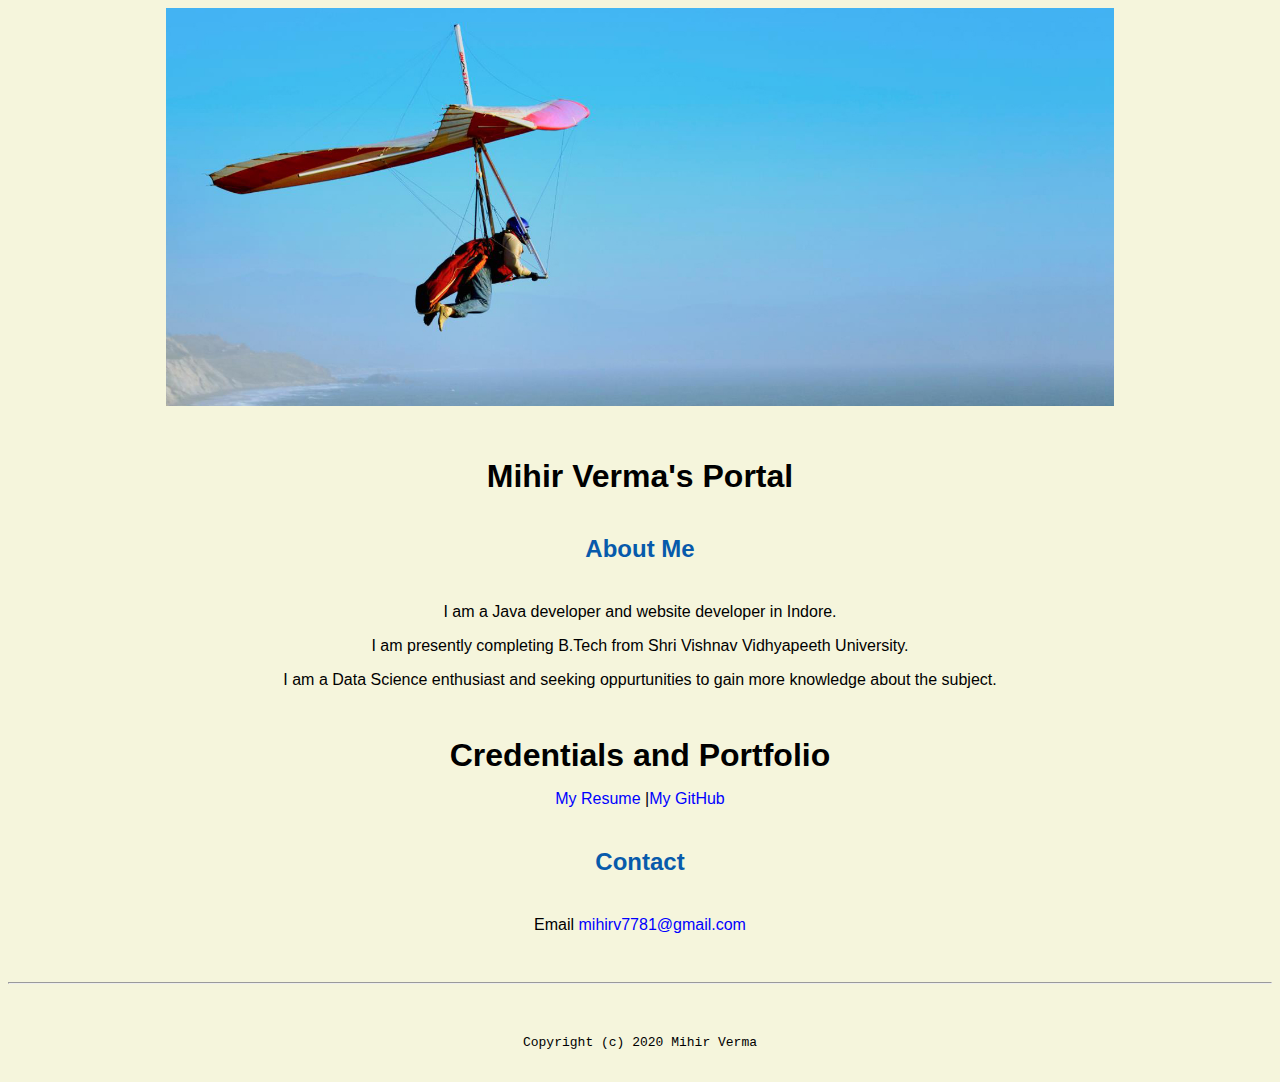
<file: index.html>
<!doctype html>

<!-- this is a comment for human! -->

<html lang="en">

  <header>
    <title>Mihir Verma's Portal</title>
    <link rel ="stylesheet" href="css/master.css">
    <link rel ="FaviconIcon" href="css/master.css" type ="image/x-icon">
    <link rel ="shortcut" href="css/master.css" type ="image/x-icon">
    <meta name="viewport" content="width=device-width, initial-scale=1, shrink-to-fit=no">
    <meta name="name" content="Mihir Verma's Portal">
    <meta name="robots" content="noindex,nofollow">
  </header>

  <body>

    <img src="images/banner.jpg" width="75%" alt="banner">
    <h1> Mihir Verma's Portal</h1>
    <h2>About Me</h2>
    <p>I am a Java developer and website developer in Indore.<p>
    <p>I am presently completing B.Tech from Shri Vishnav Vidhyapeeth University.</p>
    <p>I am a Data Science enthusiast and seeking oppurtunities to gain more knowledge about the subject.</P>
    <h1>Credentials and Portfolio</h1>

<p><a href="resume.html">My Resume</a> |<a href ="https://github.com/mihirverma7781">My GitHub</a></p>
<h2>Contact</h2>

<p>Email <a href="mailto:">mihirv7781@gmail.com</a></p>
  </body>

  <footer>
   <hr>
   <code> Copyright (c) 2020 Mihir Verma</code>
  </footer>

</html>
</file>
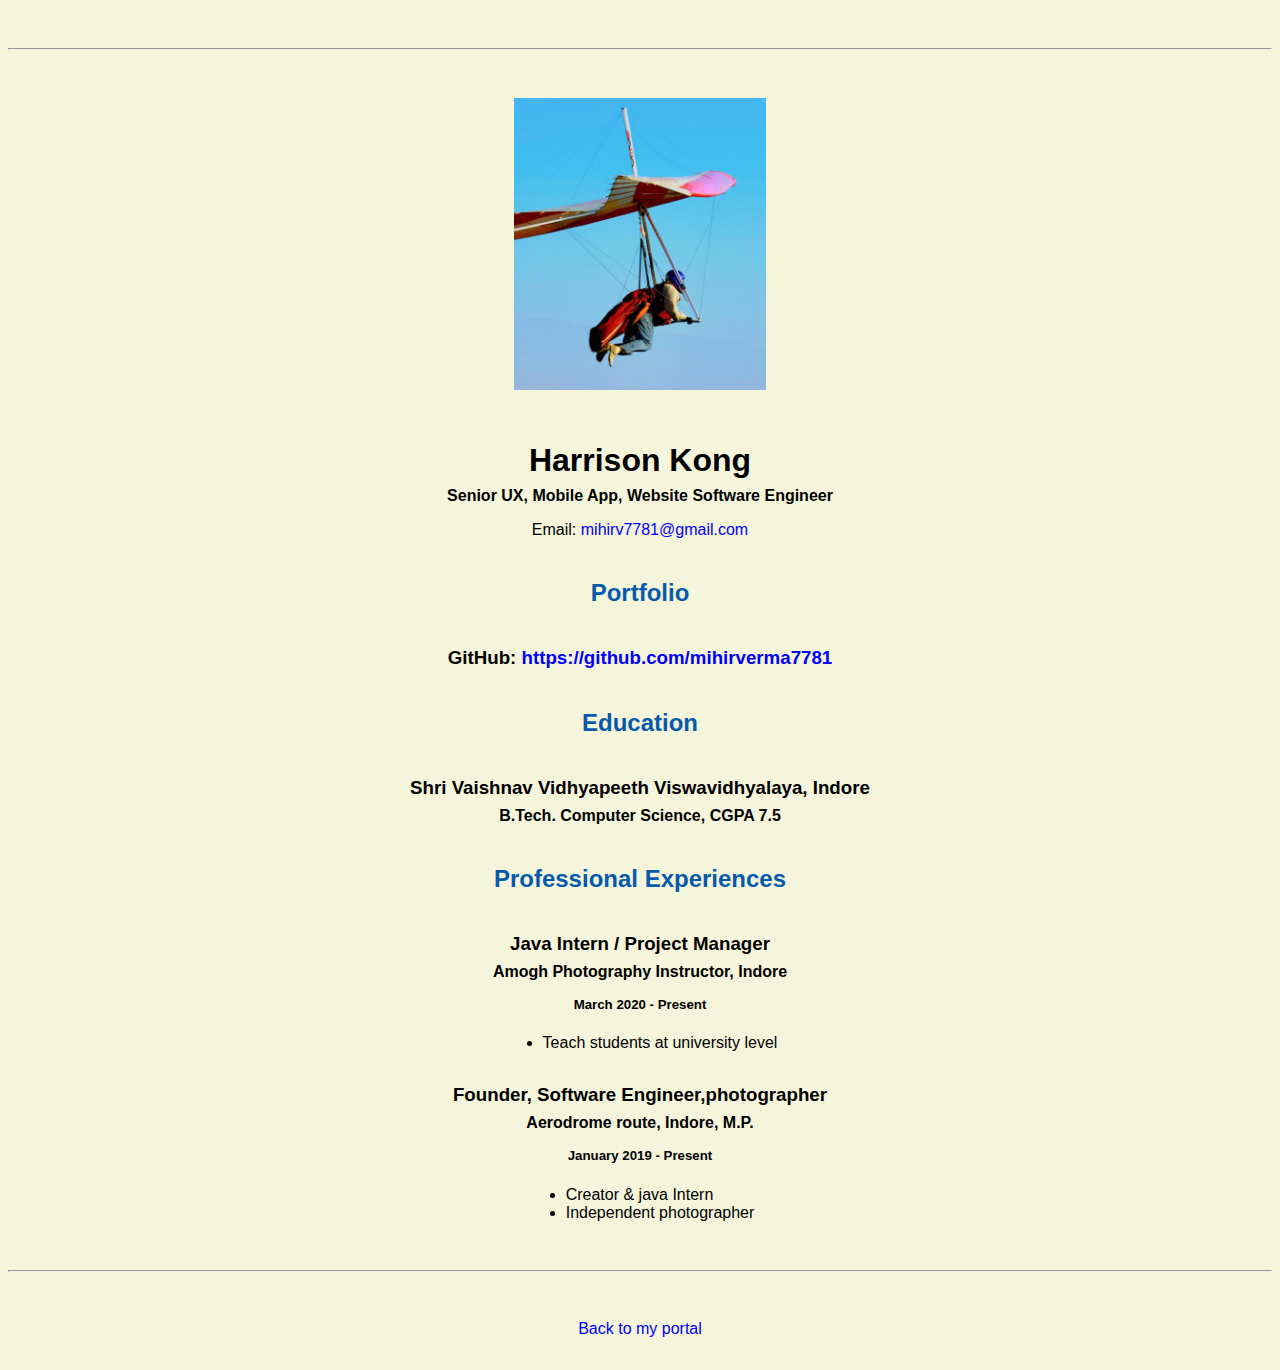
<file: resume.html>
<!doctype html>

<!-- this is a comment for human! -->

<html lang="en">

  <header>
    <title>Mihir Verma's Resume</title>
<link rel ="stylesheet" href="css/master.css">
<link rel ="FaviconIcon" href="css/master.css" type ="image/x-icon">
<link rel ="shortcut" href="css/master.css" type ="image/x-icon">
<meta name="viewport" content="width=device-width, initial-scale=1, shrink-to-fit=no">
<meta name="name" content="Mihir Verma's Portal">
<meta name="robots" content="noindex,nofollow">
  </header>

  <body>
    <hr>

    <img src="images/headshot.jpg" alt="Harrison Kong's headshot" width="20%">

    <h1>Harrison Kong</h1>
    <h4>Senior UX, Mobile App, Website Software Engineer</h4>

    <p>Email: <a href="mailto:mihirverma7781@gmail.com" target="_blank">mihirv7781@gmail.com</a></p>
    <!-- don't post physical address, personal phone number or other personal information on the web! -->

    <h2>Portfolio</h2>
      <h3>GitHub: <a href="https://github.com/mihirverma7781" target="_blank">https://github.com/mihirverma7781</a></h3>

    <h2>Education</h2>

    <h3>Shri Vaishnav Vidhyapeeth Viswavidhyalaya, Indore</h3>
    <h4>B.Tech. Computer Science, CGPA 7.5</h4>

    <h2>Professional Experiences</h2>

    <h3>Java Intern / Project Manager</h3>
    <h4>Amogh Photography Instructor, Indore</h4>
    <h5>March 2020 - Present</h5>
      <ul>

        <li>Teach students at university level</li>
      </ul>

    <h3>Founder, Software Engineer,photographer</h3>
    <h4>Aerodrome route, Indore, M.P.</h4>
    <h5>January 2019 - Present</h5>
      <ul>
        <li>Creator & java Intern</li>
        <li>Independent photographer</li>
      </ul>
  </body>

  <footer>
  <hr>
  <p><a href="index.html">Back to my portal</a><p>
  </footer>

</html>
</file>
<file: css/master.css>
/* Cascading stylesheet for the website */

/* Text inside these asterisks and slashes are comments for human */

  a {
  color: blue; /* set the text color to blue here */
    text-decoration: none; /* This means we do not want hyperlinks to be underlined */
  }

  a:hover {
  color: red; /* set the text color to red here */
    text-decoration: none; /* This means we do not want hyperlinks to be underlined */
  }

  body {
  background-color: beige;
  color: black;/* set the background color here */
    /* set the text color to black here */
    font-family: Arial,Helvetica, sans-serif;/* set the font here */
    text-align: center;/* set the text alignment here */

   }

  footer {
    margin-top: 2rem;
    margin-bottom: 2rem;
  }

  h1 {
    margin-bottom: 0.5rem;
    margin-top: 3rem;
   }

  h2 {
  color: #075AAB; /* set the text color of to #075AAB here */
    /* set both the bottom margin and top margin to 2.5rem here */
    margin-bottom: 2.5rem;
    margin-top: 2.5rem;
   }

  h3 {
    margin-bottom: 0;
    margin-top: 2rem;
  }

  h4 {
    margin-bottom: 1rem;
    margin-top: 0.5rem;
  }

  h5 {
    margin-top: 0.5rem;
  }

  hr {
    margin-bottom: 3rem;
    margin-top: 3rem;
  }

  /* this controls how the bullet points in the resume page looks */
  ul {
    display: table;
    margin: 0 auto;
    text-align: left;
  }
</file>
